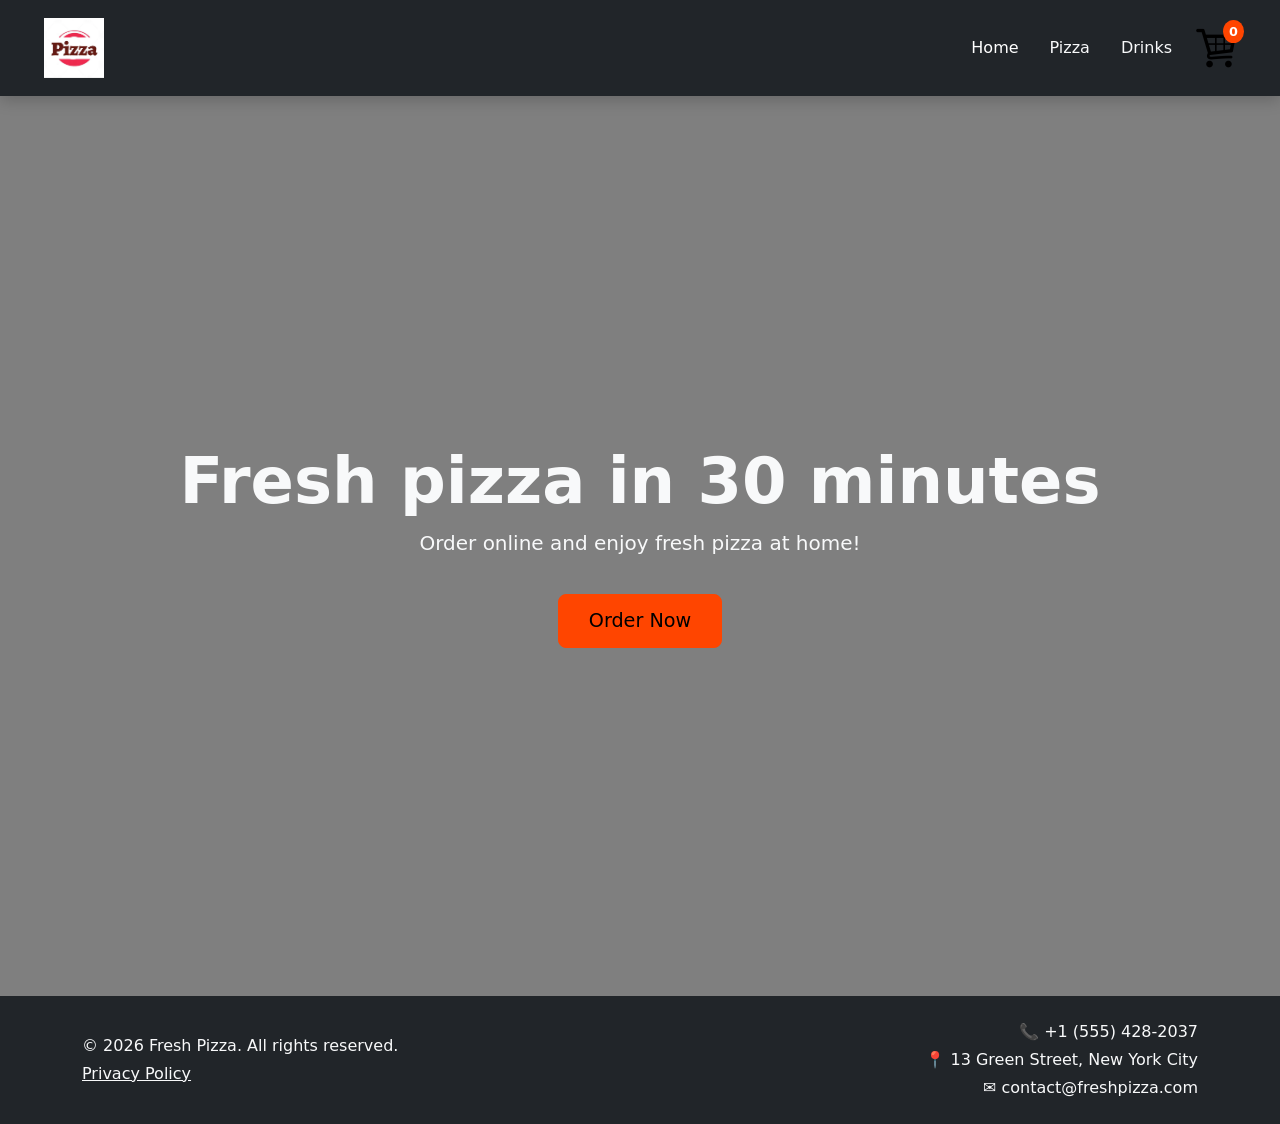
<file: index.html>
<!doctype html>
<html lang="en">
    <head>
        <meta charset="UTF-8" />
        <meta name="viewport" content="width=device-width, initial-scale=1.0" />
        <meta
            name="description"
            content="Fresh pizza delivered to your door in 30 minutes. Order online from Margherita, Pepperoni, Hawaiian, BBQ Chicken, and more. Fast, tasty, and convenient!"
        />
        <meta
            name="keywords"
            content="pizza delivery, online pizza order, Margherita, Pepperoni, Hawaiian pizza, BBQ Chicken, vegetarian pizza, fresh pizza, fast delivery"
        />

        <title>Pizza Delivery</title>
        <link rel="icon" href="images/favicon.png" type="image/png" />
        <link
            href="https://cdn.jsdelivr.net/npm/bootstrap@5.3.2/dist/css/bootstrap.min.css"
            rel="stylesheet"
        />
        <link
            rel="stylesheet"
            href="https://kaeryon3.github.io/Pizza-Delivery/css/styles.css"
        />
    </head>
    <body>
        <!-- Navbar -->

        <nav class="navbar navbar-expand-lg navbar-dark bg-dark">
            <div class="container-fluid">
                <a class="navbar-brand" href="/Pizza-Delivery/index.html">
                    <img
                        src="https://kaeryon3.github.io/Pizza-Delivery/images/logo.png"
                        alt="logo"
                    />
                </a>
                <button
                    class="navbar-toggler"
                    type="button"
                    data-bs-toggle="collapse"
                    data-bs-target="#navbarNav"
                    aria-controls="navbarNav"
                    aria-expanded="false"
                    aria-label="Toggle navigation"
                >
                    <span class="navbar-toggler-icon"></span>
                </button>
                <div class="collapse navbar-collapse" id="navbarNav">
                    <ul class="navbar-nav ms-auto">
                        <li class="nav-item">
                            <a
                                class="nav-link active"
                                href="/Pizza-Delivery/index.html"
                                >Home</a
                            >
                        </li>
                        <li class="nav-item">
                            <a
                                class="nav-link"
                                href="/Pizza-Delivery/pages/menu.html"
                                >Pizza</a
                            >
                        </li>
                        <li class="nav-item">
                            <a
                                class="nav-link"
                                href="/Pizza-Delivery/pages/menu.html#drinks"
                                >Drinks</a
                            >
                        </li>
                        <li class="nav-item d-lg-none">
                            <a
                                href="/Pizza-Delivery/pages/cart.html"
                                class="cart-icon my-2"
                            >
                                <img src="images/cart.png" alt="Cart" />
                                <span class="cart-count">0</span>
                            </a>
                        </li>
                    </ul>

                    <a
                        href="/Pizza-Delivery/pages/cart.html"
                        class="cart-icon ms-3 d-none d-lg-inline-block"
                    >
                        <img src="images/cart.png" alt="Cart" />
                        <span class="cart-count">0</span>
                    </a>
                </div>
            </div>
        </nav>

        <!-- Hero -->

        <section class="hero">
            <div class="hero-overlay"></div>
            <div class="container hero-content">
                <h1 class="display-3 fw-bold">Fresh pizza in 30 minutes</h1>
                <p class="lead">Order online and enjoy fresh pizza at home!</p>
                <a
                    href="/Pizza-Delivery/pages/menu.html"
                    class="btn btn-warning btn-lg hero-btn"
                    >Order Now</a
                >
            </div>
        </section>

        <!-- Footer -->

        <footer class="site-footer bg-dark text-light py-4">
            <div class="container">
                <div class="row align-items-center">
                    <div class="col-6 text-start">
                        <p class="mb-1">
                            &copy; 2026 Fresh Pizza. All rights reserved.
                        </p>
                        <p class="mb-0">
                            <a
                                href="pages/policy.html"
                                class="text-light text-decoration-underline"
                                >Privacy Policy</a
                            >
                        </p>
                    </div>

                    <div class="col-6 text-end">
                        <p class="mb-1">📞 +1 (555) 428-2037</p>
                        <p class="mb-1">📍 13 Green Street, New York City</p>
                        <p class="mb-0">✉️ contact@freshpizza.com</p>
                    </div>
                </div>
            </div>
        </footer>

        <script src="https://cdn.jsdelivr.net/npm/bootstrap@5.3.2/dist/js/bootstrap.bundle.min.js"></script>
        <script src="https://kaeryon3.github.io/Pizza-Delivery/js/script.js"></script>
    </body>
</html>
</file>
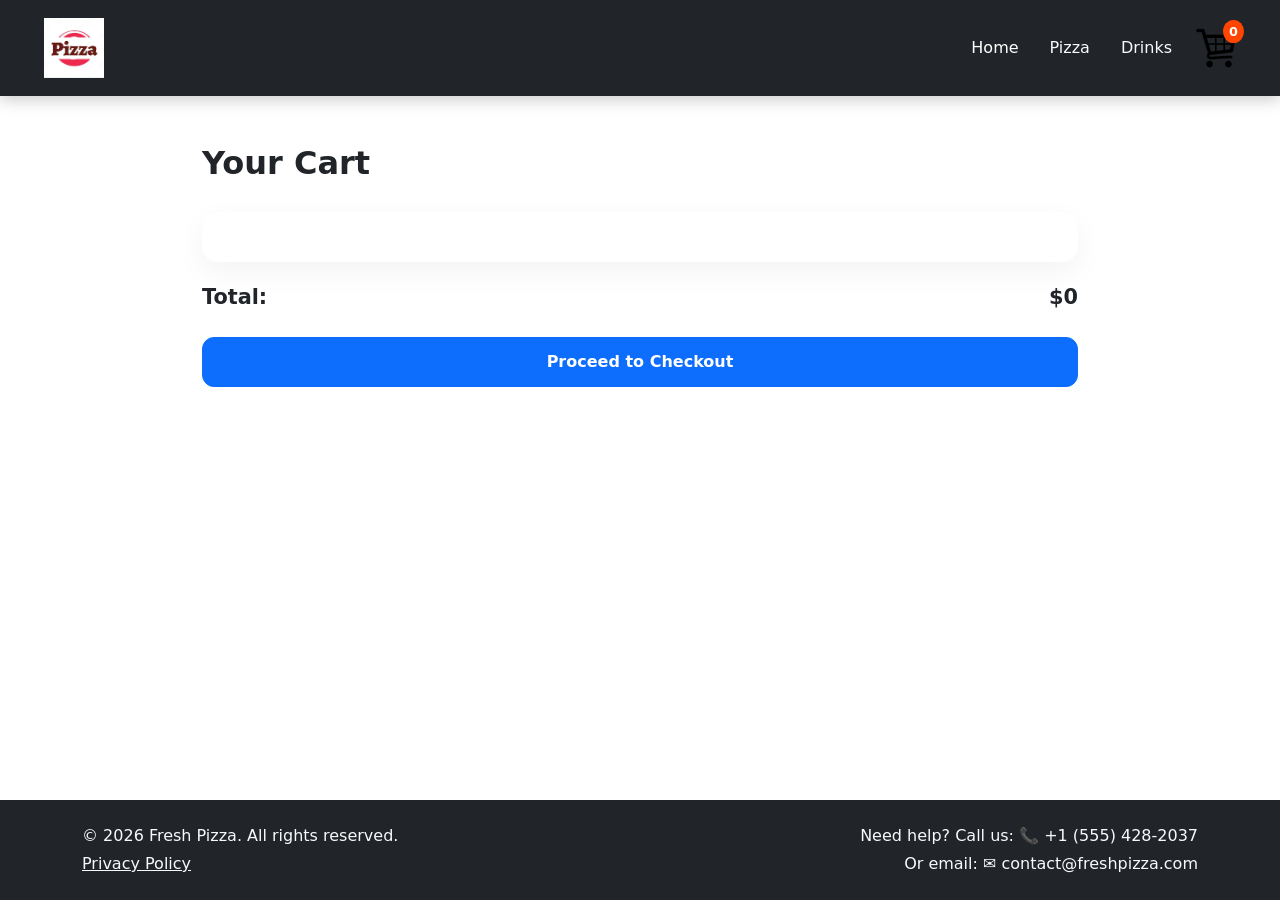
<file: pages/cart.html>
<!doctype html>
<html lang="en">
    <head>
        <meta charset="UTF-8" />
        <meta name="viewport" content="width=device-width, initial-scale=1.0" />
        <meta
            name="description"
            content="Fresh pizza delivered to your door in 30 minutes. Order online from Margherita, Pepperoni, Hawaiian, BBQ Chicken, and more. Fast, tasty, and convenient!"
        />
        <meta
            name="keywords"
            content="pizza delivery, online pizza order, Margherita, Pepperoni, Hawaiian pizza, BBQ Chicken, vegetarian pizza, fresh pizza, fast delivery"
        />

        <title>Pizza Delivery</title>
        <link rel="icon" href="../images/favicon.png" type="image/png" />
        <link
            href="https://cdn.jsdelivr.net/npm/bootstrap@5.3.2/dist/css/bootstrap.min.css"
            rel="stylesheet"
        />
        <link
            rel="stylesheet"
            href="https://kaeryon3.github.io/Pizza-Delivery/css/styles.css"
        />
    </head>

    <body>
        <!-- Navbar -->

        <nav class="navbar navbar-expand-lg navbar-dark bg-dark">
            <div class="container-fluid">
                <a class="navbar-brand" href="/Pizza-Delivery/index.html">
                    <img
                        src="https://kaeryon3.github.io/Pizza-Delivery/images/logo.png"
                        alt="logo"
                    />
                </a>
                <button
                    class="navbar-toggler"
                    type="button"
                    data-bs-toggle="collapse"
                    data-bs-target="#navbarNav"
                    aria-controls="navbarNav"
                    aria-expanded="false"
                    aria-label="Toggle navigation"
                >
                    <span class="navbar-toggler-icon"></span>
                </button>
                <div class="collapse navbar-collapse" id="navbarNav">
                    <ul class="navbar-nav ms-auto">
                        <li class="nav-item">
                            <a
                                class="nav-link active"
                                href="/Pizza-Delivery/index.html"
                                >Home</a
                            >
                        </li>
                        <li class="nav-item">
                            <a
                                class="nav-link"
                                href="/Pizza-Delivery/pages/menu.html"
                                >Pizza</a
                            >
                        </li>
                        <li class="nav-item">
                            <a
                                class="nav-link"
                                href="/Pizza-Delivery/pages/menu.html#drinks"
                                >Drinks</a
                            >
                        </li>
                        <li class="nav-item d-lg-none">
                            <a
                                href="/Pizza-Delivery/pages/cart.html"
                                class="cart-icon my-2"
                            >
                                <img src="../images/cart.png" alt="Cart" />
                                <span class="cart-count">0</span>
                            </a>
                        </li>
                    </ul>

                    <a
                        href="/Pizza-Delivery/pages/cart.html"
                        class="cart-icon ms-3 d-none d-lg-inline-block"
                    >
                        <img src="../images/cart.png" alt="Cart" />
                        <span class="cart-count">0</span>
                    </a>
                </div>
            </div>
        </nav>

        <!-- Items -->

        <section id="cart" class="py-5">
            <div class="container">
                <div class="cart-wrapper">
                    <h2>Your Cart</h2>

                    <div id="cart-items"></div>

                    <div
                        class="d-flex justify-content-between align-items-center cart-total"
                    >
                        <span>Total:</span>
                        <span>$<span id="cart-total">0</span></span>
                    </div>

                    <button class="btn btn-primary mt-4" id="checkout-btn">
                        Proceed to Checkout
                    </button>

                    <div id="cart-confirmation" class="mt-4 text-center"></div>
                </div>
            </div>
        </section>

        <!-- Modal -->

        <div
            class="modal fade"
            id="checkoutModal"
            tabindex="-1"
            aria-hidden="true"
        >
            <div class="modal-dialog modal-dialog-centered">
                <div class="modal-content">
                    <div class="modal-header">
                        <h5 class="modal-title">Checkout</h5>
                        <button
                            type="button"
                            class="btn-close"
                            data-bs-dismiss="modal"
                        ></button>
                    </div>
                    <div class="modal-body">
                        <form id="checkout-form">
                            <div class="mb-3">
                                <label class="form-label">Full Name</label>
                                <input
                                    type="text"
                                    class="form-control"
                                    id="cardName"
                                    placeholder="John Doe"
                                    required
                                />
                            </div>
                            <div class="mb-3">
                                <label class="form-label">Address</label>
                                <input
                                    type="text"
                                    class="form-control"
                                    id="cardAddress"
                                    placeholder="123 Pizza Street, Food City"
                                    required
                                />
                            </div>
                            <div class="mb-3">
                                <label class="form-label">Card Number</label>
                                <input
                                    type="text"
                                    class="form-control"
                                    id="cardNumber"
                                    minlength="16"
                                    maxlength="16"
                                    placeholder="1234567812345678"
                                    required
                                />
                            </div>
                            <div class="mb-3">
                                <label class="form-label">CVV</label>
                                <input
                                    type="text"
                                    class="form-control"
                                    id="cardCVV"
                                    minlength="3"
                                    maxlength="3"
                                    placeholder="123"
                                    required
                                />
                            </div>
                            <div class="mb-3">
                                <label for="cardExpiry" class="form-label"
                                    >Expiration Date</label
                                >
                                <input
                                    type="text"
                                    class="form-control"
                                    id="cardExpiry"
                                    placeholder="MM/YY"
                                    maxlength="5"
                                    required
                                />
                            </div>
                            <button type="submit" class="btn btn-primary w-100">
                                Pay $<span id="checkout-total"></span>
                            </button>
                        </form>
                    </div>
                </div>
            </div>
        </div>

        <!-- Footer -->

        <footer class="site-footer bg-dark text-light py-4">
            <div class="container">
                <div class="row align-items-center">
                    <div class="col-6 text-start mb-2 mb-md-0">
                        <p class="mb-1">
                            &copy; 2026 Fresh Pizza. All rights reserved.
                        </p>
                        <p class="mb-0">
                            <a
                                href="../pages/policy.html"
                                class="text-light text-decoration-underline"
                                >Privacy Policy</a
                            >
                        </p>
                    </div>

                    <div class="col-6 text-end">
                        <p class="mb-1">
                            Need help? Call us: 📞 +1 (555) 428-2037
                        </p>
                        <p class="mb-0">Or email: ✉️ contact@freshpizza.com</p>
                    </div>
                </div>
            </div>
        </footer>

        <script src="https://cdn.jsdelivr.net/npm/bootstrap@5.3.2/dist/js/bootstrap.bundle.min.js"></script>
        <script src="../js/script.js"></script>
    </body>
</html>
</file>
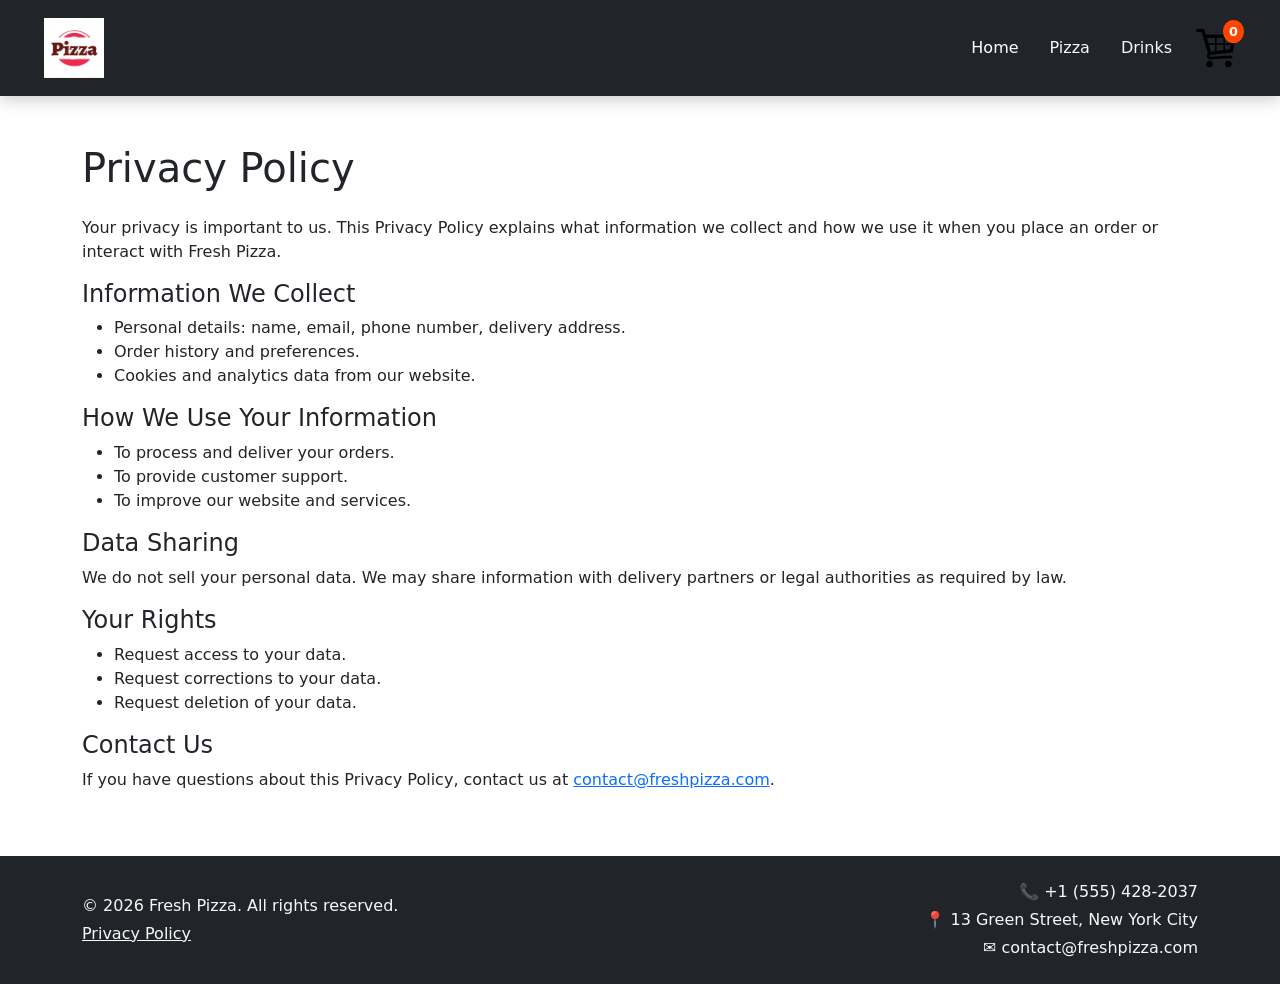
<file: pages/policy.html>
<!doctype html>
<html lang="en">
    <head>
        <meta charset="UTF-8" />
        <meta name="viewport" content="width=device-width, initial-scale=1.0" />
        <meta name="description" content="Privacy Policy for Fresh Pizza" />
        <meta
            name="keywords"
            content="privacy policy, fresh pizza, online order, data protection"
        />
        <title>Privacy Policy - Fresh Pizza</title>
        <link rel="icon" href="../images/favicon.png" type="image/png" />
        <link
            href="https://cdn.jsdelivr.net/npm/bootstrap@5.3.2/dist/css/bootstrap.min.css"
            rel="stylesheet"
        />
        <link
            rel="stylesheet"
            href="https://kaeryon3.github.io/Pizza-Delivery/css/styles.css"
        />
    </head>
    <body>
        <!-- Navbar -->

        <nav class="navbar navbar-expand-lg navbar-dark bg-dark">
            <div class="container-fluid">
                <a class="navbar-brand" href="/Pizza-Delivery/index.html">
                    <img
                        src="https://kaeryon3.github.io/Pizza-Delivery/images/logo.png"
                        alt="logo"
                    />
                </a>
                <button
                    class="navbar-toggler"
                    type="button"
                    data-bs-toggle="collapse"
                    data-bs-target="#navbarNav"
                    aria-controls="navbarNav"
                    aria-expanded="false"
                    aria-label="Toggle navigation"
                >
                    <span class="navbar-toggler-icon"></span>
                </button>
                <div class="collapse navbar-collapse" id="navbarNav">
                    <ul class="navbar-nav ms-auto">
                        <li class="nav-item">
                            <a
                                class="nav-link active"
                                href="/Pizza-Delivery/index.html"
                                >Home</a
                            >
                        </li>
                        <li class="nav-item">
                            <a
                                class="nav-link"
                                href="/Pizza-Delivery/pages/menu.html"
                                >Pizza</a
                            >
                        </li>
                        <li class="nav-item">
                            <a
                                class="nav-link"
                                href="/Pizza-Delivery/pages/menu.html#drinks"
                                >Drinks</a
                            >
                        </li>
                        <li class="nav-item d-lg-none">
                            <a
                                href="/Pizza-Delivery/pages/cart.html"
                                class="cart-icon my-2"
                            >
                                <img src="../images/cart.png" alt="Cart" />
                                <span class="cart-count">0</span>
                            </a>
                        </li>
                    </ul>

                    <a
                        href="/Pizza-Delivery/pages/cart.html"
                        class="cart-icon ms-3 d-none d-lg-inline-block"
                    >
                        <img src="../images/cart.png" alt="Cart" />
                        <span class="cart-count">0</span>
                    </a>
                </div>
            </div>
        </nav>

        <!-- Privacy Policy -->

        <section class="py-5" style="flex: 1 0 auto">
            <div class="container">
                <h1 class="mb-4">Privacy Policy</h1>

                <p>
                    Your privacy is important to us. This Privacy Policy
                    explains what information we collect and how we use it when
                    you place an order or interact with Fresh Pizza.
                </p>

                <h4>Information We Collect</h4>
                <ul>
                    <li>
                        Personal details: name, email, phone number, delivery
                        address.
                    </li>
                    <li>Order history and preferences.</li>
                    <li>Cookies and analytics data from our website.</li>
                </ul>

                <h4>How We Use Your Information</h4>
                <ul>
                    <li>To process and deliver your orders.</li>
                    <li>To provide customer support.</li>
                    <li>To improve our website and services.</li>
                </ul>

                <h4>Data Sharing</h4>
                <p>
                    We do not sell your personal data. We may share information
                    with delivery partners or legal authorities as required by
                    law.
                </p>

                <h4>Your Rights</h4>
                <ul>
                    <li>Request access to your data.</li>
                    <li>Request corrections to your data.</li>
                    <li>Request deletion of your data.</li>
                </ul>

                <h4>Contact Us</h4>
                <p>
                    If you have questions about this Privacy Policy, contact us
                    at
                    <a href="mailto:contact@freshpizza.com"
                        >contact@freshpizza.com</a
                    >.
                </p>
            </div>
        </section>

        <!-- Footer -->

        <footer class="site-footer bg-dark text-light py-4">
            <div class="container">
                <div class="row align-items-center">
                    <div class="col-6 text-start">
                        <p class="mb-1">
                            &copy; 2026 Fresh Pizza. All rights reserved.
                        </p>
                        <p class="mb-0">
                            <a
                                href="pages/policy.html"
                                class="text-light text-decoration-underline"
                                >Privacy Policy</a
                            >
                        </p>
                    </div>

                    <div class="col-6 text-end">
                        <p class="mb-1">📞 +1 (555) 428-2037</p>
                        <p class="mb-1">📍 13 Green Street, New York City</p>
                        <p class="mb-0">✉️ contact@freshpizza.com</p>
                    </div>
                </div>
            </div>
        </footer>

        <script src="https://cdn.jsdelivr.net/npm/bootstrap@5.3.2/dist/js/bootstrap.bundle.min.js"></script>
    </body>
</html>
</file>
